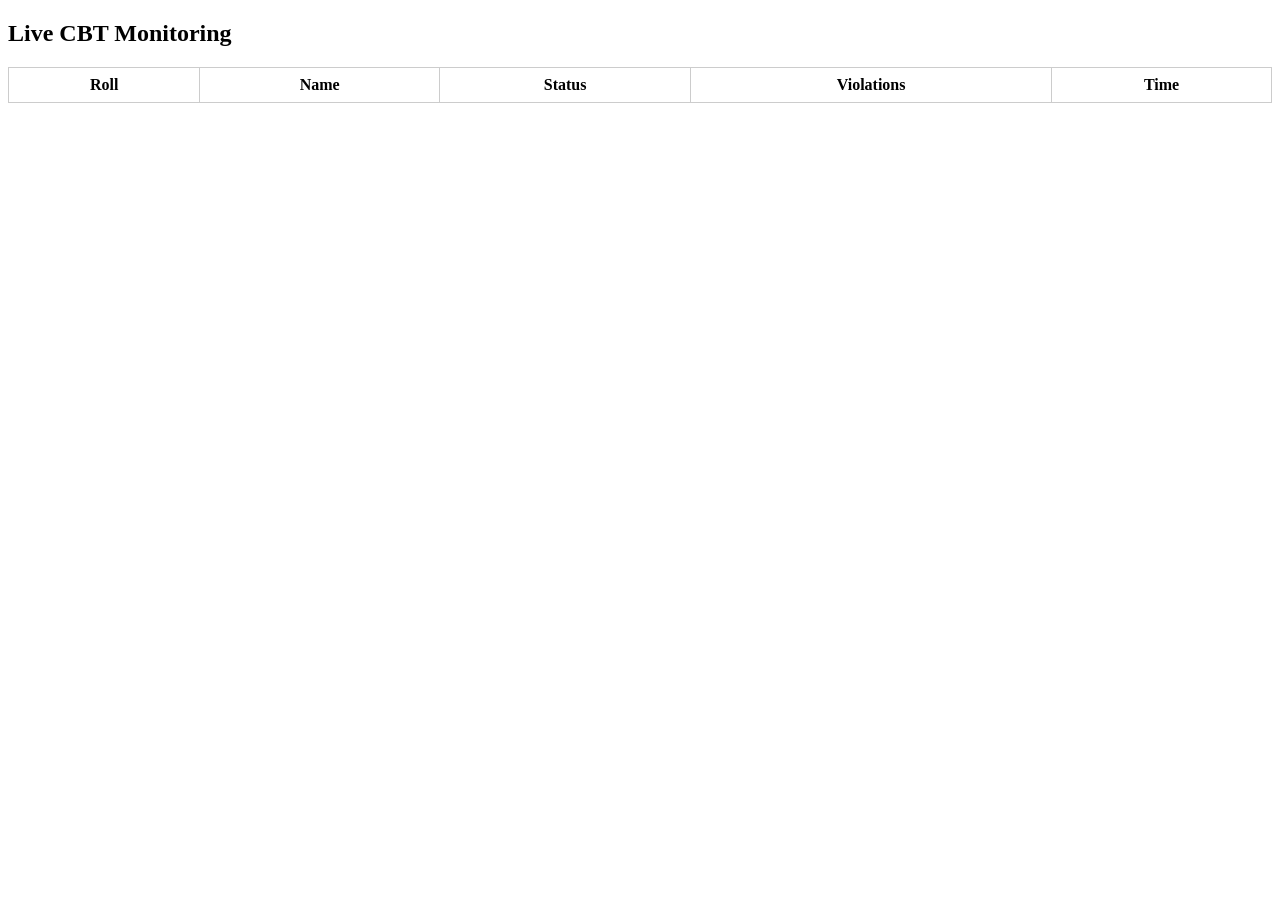
<file: admin.html>
<!DOCTYPE html>
<html>
<head>
<title>Admin Monitor</title>
<style>
table{width:100%;border-collapse:collapse;}
td,th{border:1px solid #ccc;padding:8px;}
</style>
</head>
<body>

<h2>Live CBT Monitoring</h2>
<table>
<thead>
<tr><th>Roll</th><th>Name</th><th>Status</th><th>Violations</th><th>Time</th></tr>
</thead>
<tbody id="data"></tbody>
</table>

<script>
setInterval(()=>{
fetch("https://YOUR_FIREBASE_DB.firebaseio.com/live.json")
.then(r=>r.json())
.then(d=>{
let html="";
for(let k in d){
html+=`<tr>
<td>${k}</td>
<td>${d[k].name}</td>
<td>${d[k].status}</td>
<td>${d[k].violations}</td>
<td>${d[k].time}</td>
</tr>`;
}
document.getElementById("data").innerHTML=html;
});
},2000);
</script>

</body>
</html>
</file>
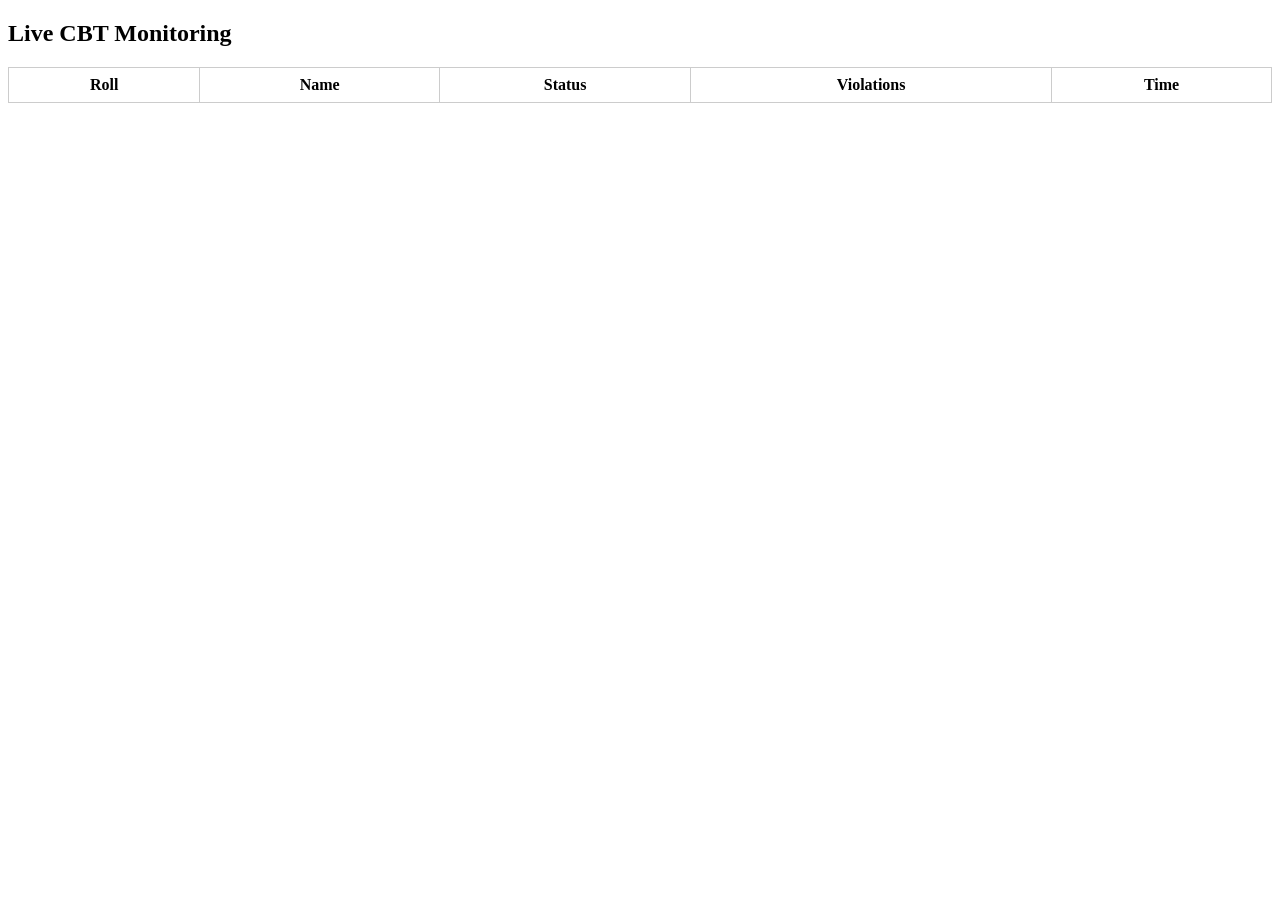
<file: dashboard.html>
<!DOCTYPE html>
<html>
<head>
<title>Admin Dashboard</title>
<style>
table{width:100%;border-collapse:collapse}
td,th{border:1px solid #ccc;padding:6px}
th{background:#003366;color:white}
</style>
</head>
<body>

<h2>All Student Results</h2>

<table>
<tr>
<th>Roll</th><th>Name</th><th>Score</th>
<th>Correct</th><th>Time</th><th>Violations</th>
</tr>
<tbody id="rows"></tbody>
</table>

<script>
if(localStorage.getItem("admin")!=="yes"){
  location.href="admin.html";
}

let results = JSON.parse(localStorage.getItem("results")) || [];
results.forEach(r=>{
  rows.innerHTML += `<tr>
    <td>${r.roll}</td>
    <td>${r.name}</td>
    <td>${r.score}</td>
    <td>${r.correct}</td>
    <td>${r.time}</td>
    <td>${r.violations}</td>
  </tr>`;
});
</script>

</body>
</html>
</file>
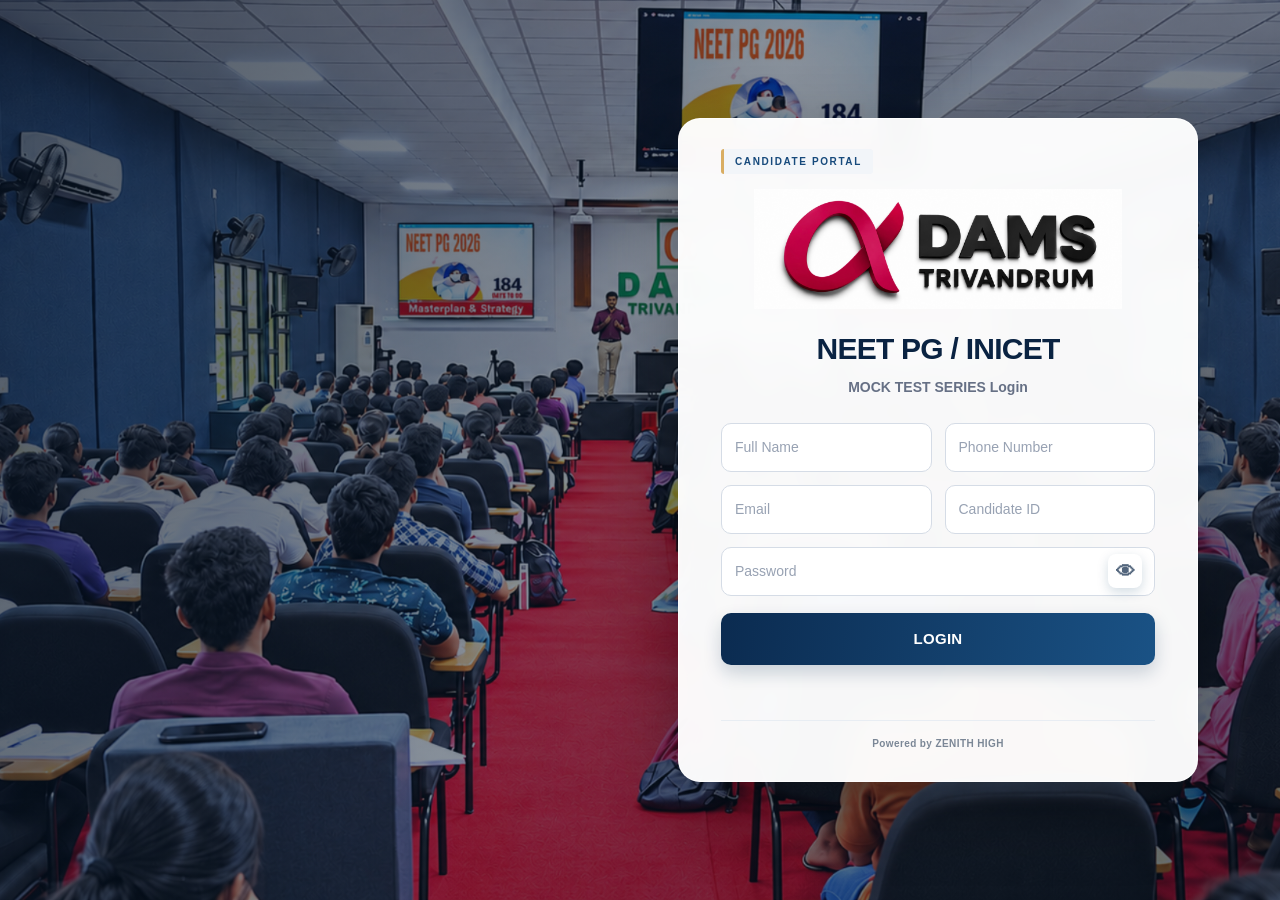
<file: exam.html>
<!DOCTYPE html>
<html lang="en">
<head>
  <meta charset="UTF-8" />
  <meta name="viewport" content="width=device-width, initial-scale=1.0" />
  <title>DAMS TRIVANDRUM - MOCK TEST SERIES - Exam</title>

<style>
    * { box-sizing: border-box; }

    body {
      margin: 0;
      font-family: Arial, sans-serif;
      background: #ffffff;
      color: #111;
    }

    .topbar {
      background: #003b66;
      color: white;
      min-height: 34px;
      padding: 7px 14px;
      display: flex;
      justify-content: space-between;
      align-items: center;
      font-size: 14px;
      font-weight: bold;
      position: sticky;
      top: 0;
      z-index: 999;
    }

    .layout {
      display: grid;
      grid-template-columns: 1fr 310px;
      min-height: calc(100vh - 34px);
    }

    .main {
      padding: 15px 45px;
      background: #ffffff;
    }

    .qbox { max-width: 950px; }

    .student-info {
      font-size: 13px;
      margin-bottom: 10px;
      line-height: 1.5;
      color: #333;
    }

    .qtitle {
      font-weight: bold;
      margin-bottom: 12px;
      font-size: 15px;
    }

    .qtext {
      background: #f7f7f7;
      padding: 12px;
      border-radius: 4px;
      line-height: 1.45;
      font-size: 15px;
      margin-bottom: 14px;
      white-space: pre-wrap;
    }

    .media-status {
      display: none;
      padding: 12px;
      margin: 12px 0;
      background: #eef3f9;
      border: 1px solid #d6dce5;
      border-radius: 6px;
      color: #003b66;
      font-size: 14px;
      font-weight: bold;
      text-align: center;
    }

    .qimg {
      width: 100%;
      max-height: 520px;
      object-fit: contain;
      display: block;
      margin: 12px auto;
      border: 1px solid #ddd;
      border-radius: 4px;
      cursor: zoom-in;
      background: #ffffff;
    }

    .qvideo {
      width: 100%;
      max-height: 520px;
      display: block;
      margin: 12px auto;
      border: 1px solid #ddd;
      border-radius: 4px;
      background: #000000;
    }

    .opts { margin-top: 10px; }

    .opt {
      border: 1px solid #ddd;
      border-radius: 4px;
      padding: 10px 12px;
      margin-bottom: 8px;
      font-size: 14px;
      background: white;
      cursor: pointer;
      display: flex;
      align-items: center;
      gap: 8px;
    }

    .opt:hover { background: #f6f8fb; }

    .opt.selected {
      background: #dbeafe;
      border-color: #003b66;
      font-weight: bold;
    }

    .radio-circle {
      width: 13px;
      height: 13px;
      min-width: 13px;
      border-radius: 50%;
      border: 2px solid #8a8a8a;
      display: inline-block;
      position: relative;
    }

    .opt.selected .radio-circle { border-color: #0057d9; }

    .opt.selected .radio-circle::after {
      content: "";
      width: 7px;
      height: 7px;
      background: #0057d9;
      border-radius: 50%;
      position: absolute;
      left: 1px;
      top: 1px;
    }

    .actions {
      display: flex;
      gap: 8px;
      margin-top: 12px;
      flex-wrap: wrap;
    }

    button {
      background: #003b66;
      color: white;
      border: none;
      border-radius: 5px;
      padding: 9px 14px;
      font-weight: bold;
      cursor: pointer;
      font-size: 13px;
    }

    button:hover { opacity: 0.9; }

    button:disabled {
      opacity: 0.45;
      cursor: not-allowed;
    }

    button.danger { background: #c40035; }

    .palette {
      background: #f3f5fa;
      border-left: 1px solid #d6dce5;
      padding: 25px 18px;
      min-height: calc(100vh - 34px);
      position: sticky;
      top: 34px;
      max-height: calc(100vh - 34px);
      overflow-y: auto;
      scroll-behavior: smooth;
    }

    .palette h3 {
      margin: 0 0 16px 0;
      font-size: 20px;
    }

    #pal {
      display: grid;
      grid-template-columns: repeat(6, 38px);
      gap: 10px;
      align-items: center;
    }

    #pal button {
      width: 38px;
      height: 38px;
      padding: 0;
      border-radius: 6px;
      border: none;
      font-size: 13px;
      font-weight: bold;
      color: #111;
      background: #dbe3e7;
    }

    #pal button.current {
      outline: 3px solid #000;
      outline-offset: 2px;
    }

    #pal button.unanswered {
      background: #dbe3e7;
      color: #111;
    }

    #pal button.answered {
      background: #2e7d32;
      color: white;
    }

    #pal button.review {
      background: #7b1fa2;
      color: white;
    }

    #pal button.ansreview {
      background: #0d70b7;
      color: white;
    }

    .legend {
      margin-top: 16px;
      font-size: 13px;
    }

    .legend div {
      margin-bottom: 8px;
      display: flex;
      align-items: center;
      gap: 8px;
    }

    .dot {
      width: 13px;
      height: 13px;
      display: inline-block;
      border-radius: 3px;
    }

    .dot.unanswered { background: #dbe3e7; }
    .dot.answered { background: #2e7d32; }
    .dot.review { background: #7b1fa2; }
    .dot.ansreview { background: #0d70b7; }

    .warning {
      color: #c62828;
      font-weight: bold;
      margin-top: 14px;
      font-size: 14px;
    }

    .img-modal {
      display: none;
      position: fixed;
      inset: 0;
      background: rgba(0, 0, 0, 0.92);
      z-index: 9999;
    }

    .img-modal.show { display: block; }

    .img-modal-top {
      height: 55px;
      display: flex;
      justify-content: flex-end;
      align-items: center;
      gap: 10px;
      padding: 10px;
    }

    .img-modal-body {
      height: calc(100vh - 55px);
      display: flex;
      justify-content: center;
      align-items: center;
      overflow: auto;
    }

    .img-modal-body img {
      max-width: 95%;
      max-height: 95%;
      object-fit: contain;
    }

    @media (max-width: 768px) {
      .topbar {
        height: auto;
        min-height: 36px;
        font-size: 13px;
        padding: 8px 10px;
      }

      .layout { display: block; }

      .main { padding: 12px; }

      .qtext { font-size: 14px; }

      .qimg,
      .qvideo {
        max-height: 360px;
      }

      .opt {
        font-size: 14px;
        padding: 10px;
      }

      .actions { gap: 6px; }

      .actions button {
        padding: 8px 10px;
        font-size: 12px;
      }

      .palette {
        border-left: none;
        border-top: 1px solid #d6dce5;
        min-height: auto;
        padding: 18px 12px;
        position: static;
        max-height: 55vh;
        overflow-y: auto;
        scroll-behavior: smooth;
      }

      #pal {
        grid-template-columns: repeat(6, 42px);
        gap: 9px;
      }

      #pal button {
        width: 42px;
        height: 42px;
        font-size: 13px;
      }
    }

    @media (max-width: 380px) {
      #pal { grid-template-columns: repeat(5, 42px); }
    }

    #qImgWrap img {
      width: 100%;
      max-height: 520px;
      object-fit: contain;
      display: block;
      margin: 12px auto;
      border: 1px solid #ddd;
      border-radius: 4px;
      cursor: zoom-in;
      background: #fff;
    }

    #imgModalPic {
      max-width: 95%;
      max-height: 95%;
      object-fit: contain;
    }

    .student-info { margin-bottom: 10px; }
    .schedule-info { font-size: 12px; font-weight: normal; }

    /* Candidate ID in exam header */
    .candidate-id-display {
      font-size: 12px;
      font-weight: bold;
      white-space: nowrap;
    }

    @media (max-width: 768px) {
      .candidate-id-display {
        display: block;
        margin-top: 3px;
        font-size: 12px;
      }
    }
</style>
</head>

<body>

  <header class="topbar">
    <div>
      DAMS TRIVANDRUM - MOCK TEST SERIES

      <span class="candidate-id-display">
        | Candidate ID: <b id="candidateIdDisplay">--</b>
      </span>

      <span class="schedule-info">
        | IST: <span id="istClock">--</span>
      </span>
    </div>

    <div>
      Time Left: <b id="timeLeft">60:00</b>
      &nbsp; | &nbsp;
      Violations: <b id="vio">0</b>
    </div>
  </header>

  <div class="layout">

    <main class="main">
      <div class="qbox">

        <div class="student-info" id="studentInfo"></div>

        <div class="student-info schedule-info">
          Exam window:
          <span id="examStartIST">--</span>
          to
          <span id="examEndIST">--</span>
        </div>

        <div id="qTitle" class="qtitle">Loading examination...</div>
        <div id="qText" class="qtext"></div>
        <div id="qImgWrap"></div>
        <div id="opts" class="opts"></div>

        <div class="actions">
          <button id="prevBtn" type="button">Previous</button>
          <button id="clearBtn" type="button">Clear Response</button>
          <button id="markBtn" type="button">Mark for Review</button>
          <button id="nextBtn" type="button">Next</button>
        </div>

        <div class="actions">
          <button id="submitBtn" class="danger" type="button">Submit</button>
        </div>

        <div class="warning" id="warning"></div>

      </div>
    </main>

    <aside class="palette" id="paletteBox">
      <h3>Questions</h3>
      <div id="pal"></div>

      <div class="legend">
        <div><span class="dot unanswered"></span> Unanswered</div>
        <div><span class="dot answered"></span> Answered</div>
        <div><span class="dot review"></span> Marked</div>
        <div><span class="dot ansreview"></span> Answered + Marked</div>
      </div>
    </aside>

  </div>

  <div id="imgModal" class="img-modal" aria-hidden="true">
    <div class="img-modal-top">
      <button id="imgFullBtn" type="button">Fullscreen</button>
      <button id="imgCloseBtn" class="danger" type="button">Close</button>
    </div>

    <div class="img-modal-body">
      <img id="imgModalPic" alt="Question image enlarged" />
    </div>
  </div>

  <!-- Load configuration first, then the single exam controller. -->
  <script src="config.js?v=20261110a"></script>
  <script src="exam.js?v=20261110a"></script>

  <!-- Display logged-in Candidate ID -->
  <script>
    (function () {
      try {
        const candidate = JSON.parse(
          sessionStorage.getItem("neet_candidate") || "{}"
        );

        const candidateId =
          candidate.candidateId || candidate.id || "";

        const display = document.getElementById("candidateIdDisplay");

        if (display) {
          display.textContent = candidateId || "Not available";
        }
      } catch (error) {
        const display = document.getElementById("candidateIdDisplay");
        if (display) {
          display.textContent = "Not available";
        }
      }
    })();
  </script>

</body>
</html>
</file>
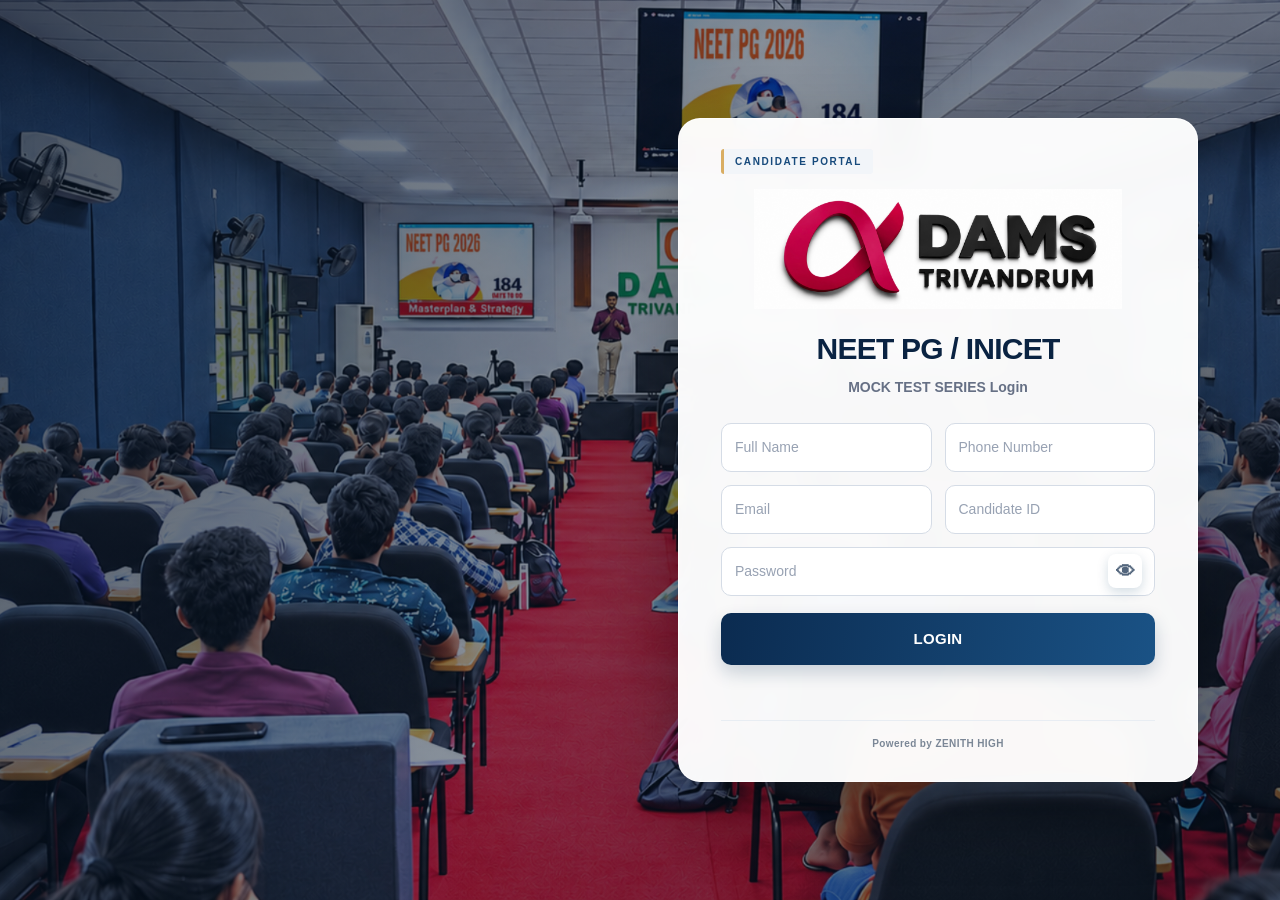
<file: instructions.html>
<!DOCTYPE html>
<html lang="en">
<head>
  <meta charset="UTF-8" />
  <meta name="viewport" content="width=device-width, initial-scale=1.0" />

  <title>DAMS TRIVANDRUM NEET PG / INICET MOCK TEST SERIES - Instructions</title>

  <style>
    * {
      box-sizing: border-box;
    }

    body {
      margin: 0;
      font-family: Arial, sans-serif;
      background: #eef3f9;
      color: #111827;
    }

    .topbar {
      background: #003b66;
      color: white;
      padding: 18px 22px;
      display: flex;
      justify-content: space-between;
      align-items: center;
      gap: 12px;
      flex-wrap: wrap;
    }

    .brand {
      font-size: 22px;
      font-weight: 800;
      letter-spacing: 0.5px;
      line-height: 1.25;
      max-width: 520px;
    }

    .meta {
      background: rgba(255, 255, 255, 0.15);
      padding: 12px 18px;
      border-radius: 999px;
      font-size: 16px;
      font-weight: 700;
      line-height: 1.4;
    }

    .ibox {
      max-width: 900px;
      margin: 28px auto;
      background: #ffffff;
      border-radius: 14px;
      padding: 32px;
      box-shadow: 0 4px 18px rgba(0, 0, 0, 0.08);
    }

    h2 {
      margin-top: 0;
      font-size: 34px;
      color: #111827;
    }

    .candidateBox {
      background: #f4f7fb;
      padding: 14px 16px;
      border-radius: 10px;
      margin-bottom: 18px;
      font-size: 15px;
      line-height: 1.6;
    }

    .metaRow {
      display: flex;
      gap: 12px;
      flex-wrap: wrap;
      margin: 10px 0 22px;
    }

    .pill {
      background: #eef2f7;
      padding: 12px 14px;
      border-radius: 10px;
      font-size: 16px;
      line-height: 1.4;
    }

    .status-live {
      color: #0b7a32;
    }

    .status-closed {
      color: #b00020;
    }

    .status-wait {
      color: #a86400;
    }

    ul {
      line-height: 1.8;
      font-size: 18px;
      margin-top: 18px;
    }

    .btn {
      background: #003b66;
      color: #ffffff;
      border: none;
      padding: 13px 22px;
      border-radius: 9px;
      cursor: pointer;
      font-weight: 800;
      font-size: 16px;
      margin-top: 10px;
    }

    .btn:disabled {
      opacity: 0.45;
      cursor: not-allowed;
    }

    #msg {
      color: #b00020;
      font-weight: 700;
      margin-top: 12px;
      font-size: 15px;
    }

    @media (max-width: 768px) {
      .topbar {
        padding: 16px;
      }

      .brand {
        font-size: 20px;
      }

      .meta {
        font-size: 15px;
        border-radius: 24px;
      }

      .ibox {
        margin: 22px 12px;
        padding: 24px 20px;
      }

      h2 {
        font-size: 30px;
      }

      ul {
        font-size: 17px;
        padding-left: 24px;
      }

      .pill {
        font-size: 15px;
      }
    }
  </style>
</head>

<body>

  <header class="topbar">
    <div class="brand">DAMS TRIVANDRUM NEET PG / INICET MOCK TEST SERIES</div>
    <div class="meta">IST Time: <b id="istNow">--</b></div>
  </header>

  <div class="ibox">
    <h2>Instructions</h2>

    <div class="candidateBox" id="candidateInfo"></div>

    <div class="metaRow">
      <div class="pill">Start (IST): <b id="startIST">--</b></div>
      <div class="pill">End (IST): <b id="endIST">--</b></div>
      <div class="pill">Status: <b id="statusTxt">--</b></div>
    </div>

    <ul>
      <li>Read each question carefully before answering.</li>
      <li>Do not refresh or close the tab during the exam.</li>
      <li>Tab switching or minimizing the browser may be counted as violations.</li>
      <li>Use of multiple devices during the examination is strictly prohibited.</li>
      <li>Click <b>Submit</b> only when you are finished.</li>
      <li><b>Logout</b> and <b>Close</b> the Exam page once finished.</li>
      <li>Remember Candidate ID to check the result.</li>
    </ul>

    <button class="btn" id="startBtn" disabled>Start Exam</button>

    <p id="msg"></p>
  </div>

  <!-- Load config before the inline script -->
  <script src="config.js?v=20261110a"></script>

  <script>
    // ============================================
    // SAFE JSON PARSING
    // ============================================

    function safeParse(value) {
      try {
        return JSON.parse(value);
      } catch (e) {
        return null;
      }
    }

    function escapeHtml(text) {
      return String(text || "")
        .replaceAll("&", "&amp;")
        .replaceAll("<", "&lt;")
        .replaceAll(">", "&gt;")
        .replaceAll('"', "&quot;")
        .replaceAll("'", "&#039;");
    }

    // ============================================
    // CANDIDATE SESSION ISOLATION
    // ============================================

    // Active candidate is stored separately for each browser tab.
    const cand = safeParse(
      sessionStorage.getItem("neet_candidate") || ""
    ) || {};

    const candidateId = String(
      cand.candidateId || cand.id || ""
    ).trim();

    if (!cand.token || !candidateId) {
      window.location.replace("login.html?v=20261110a");
      throw new Error("Login required");
    }

    // Candidate + exam-window-specific storage key.
    function candidateWindowStorageKey(prefix, id) {
      const cid = encodeURIComponent(String(id || "").trim());

      const startMs = Number.isFinite(window.EXAM_START_MS)
        ? window.EXAM_START_MS
        : 0;

      const endMs = Number.isFinite(window.EXAM_END_MS)
        ? window.EXAM_END_MS
        : 0;

      return prefix + "_" + cid + "_" + startMs + "_" + endMs;
    }

    // Check submission status only for this candidate and exam window.
    const submittedKey = candidateWindowStorageKey(
      "neet_submitted",
      candidateId
    );

    if (localStorage.getItem(submittedKey) === "yes") {
      window.location.replace("result.html?v=20261110a");
      throw new Error("This candidate has already submitted");
    }

    // ============================================
    // PAGE ELEMENTS
    // ============================================

    const istNow = document.getElementById("istNow");
    const startIST = document.getElementById("startIST");
    const endIST = document.getElementById("endIST");
    const statusTxt = document.getElementById("statusTxt");
    const startBtn = document.getElementById("startBtn");
    const msg = document.getElementById("msg");
    const candidateInfo = document.getElementById("candidateInfo");

    candidateInfo.innerHTML =
      "<b>Name:</b> " + escapeHtml(cand.name || "") +
      " | <b>ID:</b> " + escapeHtml(candidateId) +
      " | <b>Email:</b> " + escapeHtml(cand.email || "");

    // ============================================
    // IST TIME FORMATTING
    // ============================================

    if (typeof window.formatIST !== "function") {
      window.formatIST = function(dateOrMs = Date.now()) {
        const d = typeof dateOrMs === "number"
          ? new Date(dateOrMs)
          : dateOrMs;

        return d.toLocaleString("en-IN", {
          timeZone: "Asia/Kolkata",
          hour12: true
        });
      };
    }

    // ============================================
    // EXAM WINDOW CHECK
    // ============================================

    if (typeof window.isWithinExamWindow !== "function") {
      window.isWithinExamWindow = function(nowMs = Date.now()) {
        if (
          !Number.isFinite(window.EXAM_START_MS) ||
          !Number.isFinite(window.EXAM_END_MS)
        ) {
          return true;
        }

        return (
          nowMs >= window.EXAM_START_MS &&
          nowMs <= window.EXAM_END_MS
        );
      };
    }

    function hasValidSchedule() {
      return (
        Number.isFinite(window.EXAM_START_MS) &&
        Number.isFinite(window.EXAM_END_MS)
      );
    }

    function showSchedule() {
      if (hasValidSchedule()) {
        startIST.textContent = window.formatIST(
          window.EXAM_START_MS
        );

        endIST.textContent = window.formatIST(
          window.EXAM_END_MS
        );
      } else {
        startIST.textContent = "Not Set";
        endIST.textContent = "Not Set";
      }
    }

    function setStatus(text, className) {
      statusTxt.textContent = text;
      statusTxt.className = className || "";
    }

    // ============================================
    // LIVE EXAM STATUS
    // ============================================

    function tick() {
      istNow.textContent = window.formatIST(Date.now());

      if (!hasValidSchedule()) {
        setStatus("Live", "status-live");
        startBtn.disabled = false;
        msg.textContent = "";
        return;
      }

      const now = Date.now();

      if (now < window.EXAM_START_MS) {
        setStatus("Not Started", "status-wait");
        startBtn.disabled = true;
        msg.textContent = "Exam has not started yet.";
        return;
      }

      if (now > window.EXAM_END_MS) {
        setStatus("Closed", "status-closed");
        startBtn.disabled = true;
        msg.textContent = "Exam time is over.";
        return;
      }

      setStatus("Live", "status-live");
      startBtn.disabled = false;
      msg.textContent = "";
    }

    // ============================================
    // START EXAM
    // ============================================

    startBtn.addEventListener("click", function() {
      if (!window.isWithinExamWindow()) {
        tick();
        return;
      }

      window.location.replace("exam.html?v=20261110a");
    });

    // ============================================
    // INITIALIZATION
    // ============================================

    showSchedule();
    tick();

    setInterval(tick, 1000);

    // Preserve existing browser back-button behaviour.
    history.replaceState(null, "", location.href);

    window.addEventListener("popstate", function() {
      history.pushState(null, "", location.href);
    });
  </script>

</body>
</html>
</file>
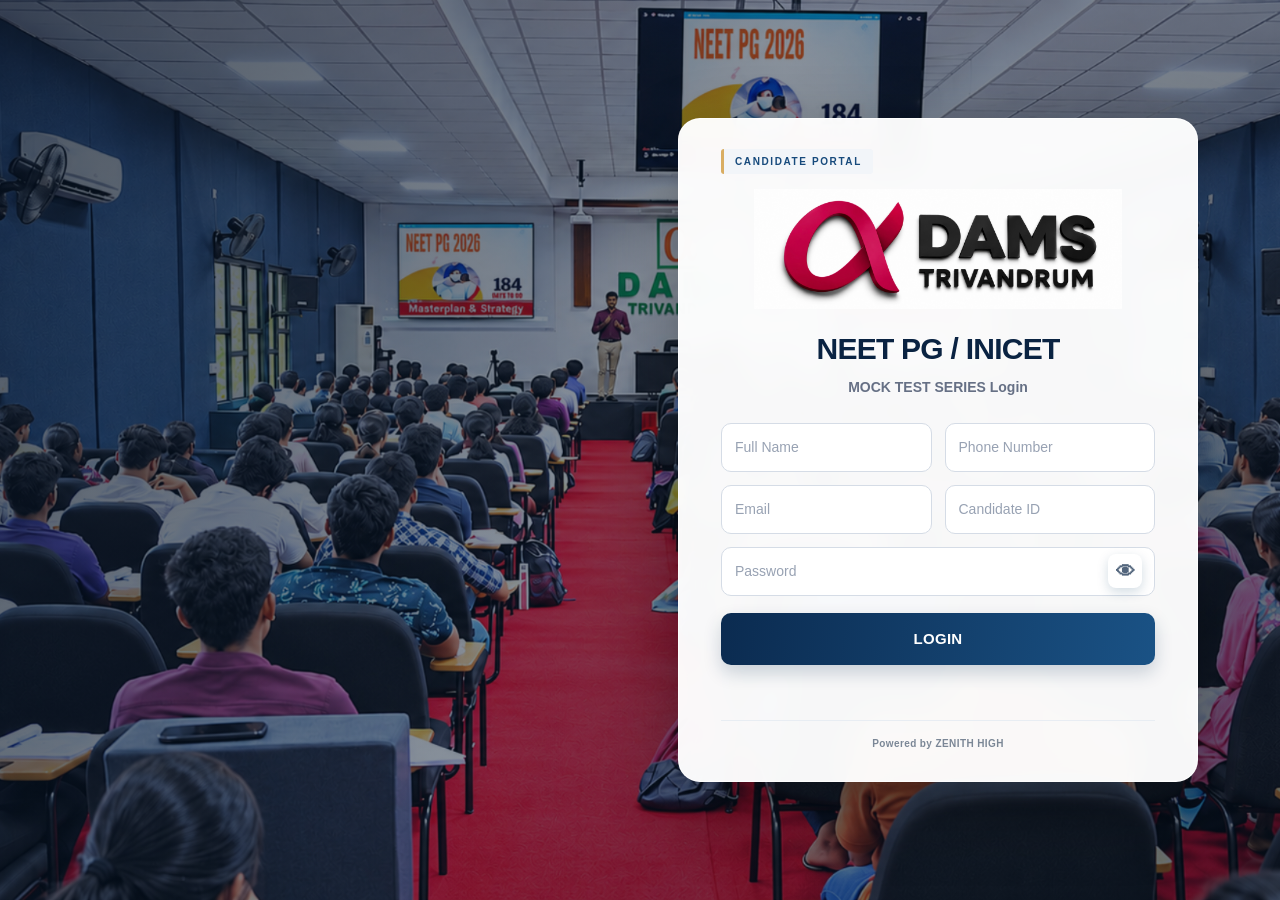
<file: login.html>
<!DOCTYPE html>
<html lang="en">
<head>
  <meta charset="UTF-8">
  <meta name="viewport" content="width=device-width, initial-scale=1.0">
  <meta name="theme-color" content="#071a32">

  <title>NEET PG MOCK TEST SERIES - Login</title>

  <link rel="stylesheet" href="style.css">

  <style>
    :root {
      --login-navy: #0a2342;
      --login-blue: #174a7c;
      --login-gold: #d9ad62;
    }

    * {
      box-sizing: border-box;
    }

    html,
    body {
      width: 100%;
      min-height: 100%;
      margin: 0;
    }

    body {
      min-height: 100vh;
      min-height: 100svh;

      display: flex !important;
      align-items: center !important;
      justify-content: flex-end !important;

      padding: 30px 18px;

      background-color: #10243d;

      background-image:
        linear-gradient(
          115deg,
          rgba(5, 18, 35, .72) 0%,
          rgba(7, 25, 47, .48) 48%,
          rgba(6, 18, 34, .62) 100%
        ),
        url("IMG_4116.jpeg");

      background-size: cover;
      background-position: center center;
      background-attachment: fixed;
    }

    .login-container {
      width: min(520px, 100%) !important;
      max-width: 520px !important;

      margin: 0 5vw 0 auto !important;

      float: none !important;
      position: relative !important;
      left: auto !important;
      right: auto !important;
      transform: none !important;

      flex: 0 1 520px;

      padding: 30px clamp(22px, 4vw, 42px);

      border: 1px solid rgba(255,255,255,.78);
      border-radius: 22px;

      background: rgba(255,255,255,.97);

      box-shadow: 0 26px 75px rgba(0,0,0,.32);

      backdrop-filter: blur(12px);
      -webkit-backdrop-filter: blur(12px);

      text-align: left;
    }

    /* DAMS Trivandrum Logo — larger and centred */

    .logo {
      display: block !important;

      width: min(100%, 390px);
      height: auto;
      max-height: 120px;

      object-fit: contain;
      object-position: center center;

      margin: 0 auto 22px;

      border: 0;
      border-radius: 0;
      box-shadow: none;

      background: transparent;
    }

    /* Candidate portal label */

    .login-container::before {
      content: "CANDIDATE PORTAL";

      display: block;
      width: max-content;

      margin: 0 0 15px;
      padding: 7px 11px;

      border-left: 3px solid var(--login-gold);
      border-radius: 3px;

      background: #f2f5f9;
      color: var(--login-blue);

      font-size: 10px;
      font-weight: 900;
      letter-spacing: .16em;
    }

    /* Institution name */

    .inst-name {
      margin: 0;

      color: var(--login-navy);

      font-size: clamp(23px, 3vw, 30px);
      line-height: 1.18;

      letter-spacing: -.025em;
      font-weight: 900;

      text-align: center;
    }

    .title {
      margin: 10px 0 25px;

      color: #667085;

      font-size: 14px;
      line-height: 1.5;
      font-weight: 600;

      text-align: center;
    }

    /* Login form */

    .form {
      display: grid;
      grid-template-columns: 1fr 1fr;

      gap: 13px;

      text-align: left;
    }

    .form > input,
    .password-box input {
      width: 100%;
      min-width: 0;
      height: 49px;

      border: 1px solid #d5dce6;
      border-radius: 10px;

      padding: 0 13px;

      background: #fff;
      color: #172235;

      font: inherit;
      font-size: 14px;

      outline: none;

      transition:
        border-color .18s ease,
        box-shadow .18s ease;
    }

    .form > input:focus,
    .password-box input:focus {
      border-color: var(--login-blue);

      box-shadow:
        0 0 0 3px rgba(23,74,124,.12);
    }

    .form > input::placeholder,
    .password-box input::placeholder {
      color: #98a2b3;
    }

    /* Password field */

    .password-box {
      position: relative;

      grid-column: 1 / -1;

      width: 100%;
    }

    .password-box input {
      padding-right: 50px;
    }

    .toggle {
      position: absolute;

      top: 50%;
      right: 13px;

      transform: translateY(-50%);

      display: inline-flex;
      align-items: center;
      justify-content: center;

      width: 34px;
      height: 34px;

      border: 0;
      border-radius: 8px;

      background: transparent;
      color: #52657c;

      cursor: pointer;
      font-size: 19px;
    }

    /* Login button */

    .form > button {
      grid-column: 1 / -1;

      width: 100%;
      min-height: 51px;

      margin-top: 4px;

      border: 0;
      border-radius: 10px;

      background:
        linear-gradient(100deg, #0b2b50, #1a5285);

      color: #fff;

      font-size: 15px;
      font-weight: 850;
      letter-spacing: .02em;

      cursor: pointer;

      box-shadow:
        0 8px 18px rgba(13,49,85,.20);

      transition:
        transform .18s ease,
        box-shadow .18s ease;
    }

    .form > button:hover {
      transform: translateY(-1px);

      box-shadow:
        0 11px 22px rgba(13,49,85,.25);
    }

    #msg {
      grid-column: 1 / -1;

      min-height: 20px;
      margin: 0;

      text-align: center;
      font-size: 13px;

      overflow-wrap: anywhere;
    }

    /* Footer */

    .login-container::after {
      content:
        "Powered by ZENITH HIGH";

      display: block;

      margin-top: 22px;
      padding-top: 15px;

      border-top: 1px solid #e8edf3;

      color: #7b8796;

      text-align: center;

      font-size: 10px;
      font-weight: 700;
      letter-spacing: .04em;

      line-height: 1.5;
    }

    /* Mobile responsive design */

    @media (max-width: 760px) {

      body {
        padding: 18px 13px;

        justify-content: center !important;

        background-attachment: scroll;
        background-position: center center;
      }

      .login-container {
        width: min(470px, 100%) !important;
        max-width: 470px !important;

        margin: 0 auto !important;

        padding: 25px 19px 21px;

        border-radius: 18px;
      }

      .logo {
        width: min(100%, 340px);
        max-height: 105px;

        margin: 0 auto 18px;
      }

      .inst-name {
        font-size: 23px;
      }

      .title {
        margin: 9px 0 20px;
        font-size: 13px;
      }

      .form {
        grid-template-columns: 1fr;
        gap: 11px;
      }

      .password-box,
      .form > button,
      #msg {
        grid-column: 1;
      }

      .form > input,
      .password-box input {
        height: 48px;
        font-size: 16px;
      }
    }

    @media (max-width: 360px) {

      .login-container {
        padding: 23px 15px 18px;
      }

      .inst-name {
        font-size: 21px;
      }

      .logo {
        width: min(100%, 300px);
        max-height: 92px;
      }
    }

    @media (prefers-reduced-motion: reduce) {

      *,
      *::before,
      *::after {
        transition: none !important;
      }
    }

  </style>
</head>

<body>

  <main class="login-container">

    <!-- DAMS Logo -->

    <img
      src="IMG_4060.jpeg"
      class="logo"
      alt="DAMS Trivandrum Logo"
    >

    <!-- Institution Name -->

    <h2 class="inst-name">
      NEET PG / INICET
    </h2>

    <!-- Exam Title -->

    <h3 class="title">
      MOCK TEST SERIES Login
    </h3>

    <!-- Login Form -->

    <div class="form">

      <input
        type="text"
        id="fullName"
        placeholder="Full Name"
        autocomplete="name"
        aria-label="Full Name"
      >

      <input
        type="tel"
        id="phone"
        placeholder="Phone Number"
        autocomplete="tel"
        aria-label="Phone Number"
      >

      <input
        type="email"
        id="email"
        placeholder="Email"
        autocomplete="email"
        aria-label="Email"
      >

      <input
        type="text"
        id="cid"
        placeholder="Candidate ID"
        autocomplete="username"
        aria-label="Candidate ID"
      >

      <div class="password-box">

        <input
          type="password"
          id="pwd"
          placeholder="Password"
          autocomplete="current-password"
          aria-label="Password"
        >

        <button
          class="toggle"
          type="button"
          onclick="togglePassword()"
          aria-label="Show or hide password"
        >👁</button>

      </div>

      <button
        type="button"
        onclick="login()"
      >
        LOGIN
      </button>

      <p
        id="msg"
        role="status"
        aria-live="polite"
      ></p>

    </div>

  </main>

  <!-- Load config first, then login logic -->

  <script src="config.js?v=20261108h"></script>
  <script src="login.js?v=20261108h"></script>

</body>
</html>
</file>
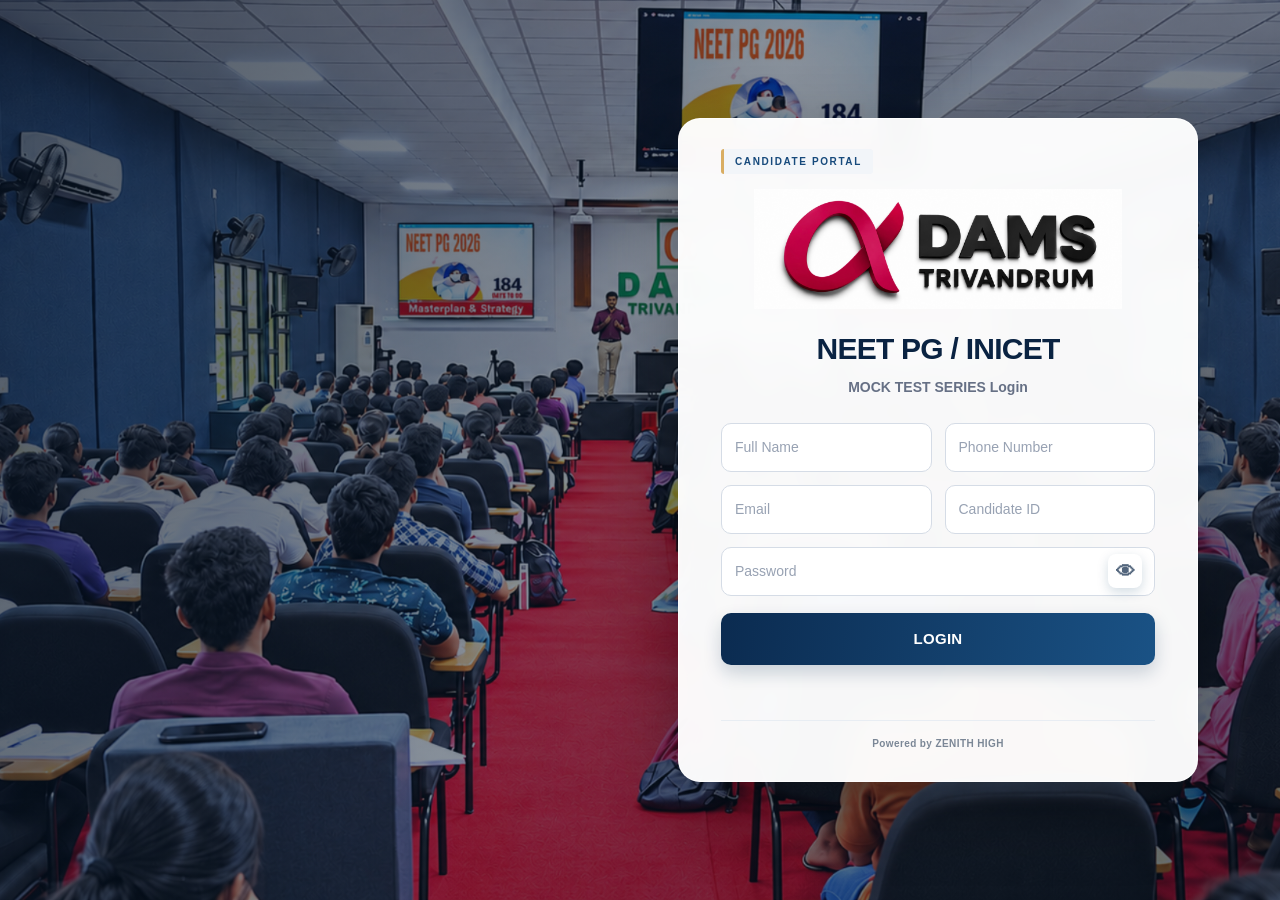
<file: result.html>
<!DOCTYPE html>
<html lang="en">
<head>
  <meta charset="UTF-8" />
  <meta name="viewport" content="width=device-width, initial-scale=1.0" />
  <meta name="theme-color" content="#071a32" />
  <title>Result - DAMS Trivandrum Mock Test Series</title>
  <link rel="stylesheet" href="style.css" />

  <style>
    * {
      box-sizing: border-box;
    }

    html, body {
      width: 100%;
      min-height: 100%;
      margin: 0;
    }

    body.result-page {
      min-height: 100vh;
      min-height: 100svh;
      padding: 12px;
      display: flex;
      align-items: center;
      justify-content: center;
      overflow-x: hidden;
      overflow-y: auto;
      background: #f3f5f9;
      color: #26364f;
      font-family: Arial, Helvetica, sans-serif;
    }

    .result-container {
      width: min(100%, 1050px);
      margin: 0 auto;
      padding: 18px 22px 14px;
      border: 1px solid #e1e6ee;
      border-radius: 18px;
      background: rgba(255,255,255,.98);
      box-shadow: 0 12px 36px rgba(20,39,66,.10);
    }

    .institution-heading {
      margin: 0 0 5px;
      color: #174a7c;
      text-align: center;
      text-transform: uppercase;
      font-size: clamp(17px, 2.4vw, 24px);
      line-height: 1.15;
      letter-spacing: .055em;
      font-weight: 900;
    }

    .result-heading {
      margin: 0 0 13px;
      color: #0a2342;
      text-align: center;
      font-size: clamp(25px, 3.4vw, 34px);
      line-height: 1.1;
      font-weight: 900;
    }

    .candidate-card {
      display: grid;
      grid-template-columns: repeat(4, minmax(0, 1fr));
      gap: 8px 16px;
      margin: 0 0 12px;
      padding: 12px 15px;
      border: 1px solid #e1e6ee;
      border-radius: 13px;
      background: #fff;
    }

    .candidate-line {
      min-width: 0;
      font-size: 14px;
      line-height: 1.35;
      overflow-wrap: anywhere;
    }

    .candidate-line strong {
      color: #34445e;
    }

    .stats-grid {
      display: grid;
      grid-template-columns: repeat(3, minmax(0, 1fr));
      gap: 9px;
      margin: 0 0 12px;
    }

    .stat-card {
      min-width: 0;
      min-height: 78px;
      padding: 10px 14px;
      border: 1px solid #e1e6ee;
      border-radius: 13px;
      background: #fff;
    }

    .stat-label {
      margin-bottom: 3px;
      color: #58677d;
      font-size: 13px;
      font-weight: 800;
    }

    .stat-value {
      color: #26364f;
      font-size: clamp(23px, 3vw, 30px);
      line-height: 1.05;
      font-weight: 900;
      overflow-wrap: anywhere;
    }

    .result-actions {
      display: flex;
      justify-content: center;
      gap: 10px;
      margin-top: 2px;
    }

    .result-btn {
      min-width: 145px;
      min-height: 42px;
      padding: 9px 18px;
      border: 0;
      border-radius: 9px;
      font-size: 14px;
      font-weight: 800;
      cursor: pointer;
    }

    .result-btn.primary {
      background: #174a7c;
      color: #fff;
    }

    /* Laptop screens */

    @media (min-width: 761px) and (max-height: 850px) {
      body.result-page {
        padding: 8px;
      }

      .result-container {
        padding: 13px 18px 9px;
      }

      .result-heading {
        margin-bottom: 9px;
      }

      .candidate-card {
        padding: 9px 13px;
        margin-bottom: 9px;
      }

      .stats-grid {
        gap: 7px;
        margin-bottom: 9px;
      }

      .stat-card {
        min-height: 68px;
        padding: 8px 12px;
      }

      .result-btn {
        min-height: 38px;
      }
    }

    /* Mobile responsive layout */

    @media (max-width: 760px) {
      body.result-page {
        padding: 8px;
        align-items: center;
      }

      .result-container {
        padding: 13px 12px 9px;
        border-radius: 14px;
      }

      .institution-heading {
        font-size: clamp(15px, 4.2vw, 20px);
        letter-spacing: .035em;
      }

      .result-heading {
        margin-bottom: 9px;
        font-size: 27px;
      }

      .candidate-card {
        grid-template-columns: repeat(2, minmax(0, 1fr));
        gap: 7px 10px;
        padding: 9px 10px;
        margin-bottom: 9px;
      }

      .candidate-line {
        font-size: 12px;
      }

      .stats-grid {
        grid-template-columns: repeat(2, minmax(0, 1fr));
        gap: 7px;
        margin-bottom: 9px;
      }

      .stat-card {
        min-height: 62px;
        padding: 7px 10px;
        border-radius: 10px;
      }

      .stat-label {
        font-size: 11px;
      }

      .stat-value {
        font-size: 23px;
      }

      .result-actions {
        gap: 8px;
      }

      .result-btn {
        min-width: 0;
        min-height: 38px;
        padding: 8px 10px;
        font-size: 13px;
      }
    }

    @media (max-width: 360px) {
      .candidate-line {
        font-size: 11px;
      }

      .stat-card {
        min-height: 58px;
      }

      .stat-value {
        font-size: 21px;
      }
    }
  </style>
</head>

<body class="result-page">

  <main class="result-container">

    <h2 class="institution-heading">
      DAMS TRIVANDRUM MOCK TEST SERIES
    </h2>

    <h1 class="result-heading">
      Result
    </h1>

    <!-- Candidate Details -->

    <section class="candidate-card" aria-label="Candidate details">

      <div class="candidate-line">
        <strong>Name:</strong>
        <span id="candName">-</span>
      </div>

      <div class="candidate-line">
        <strong>Candidate ID:</strong>
        <span id="candId">-</span>
      </div>

      <div class="candidate-line">
        <strong>Email:</strong>
        <span id="candEmail">-</span>
      </div>

      <div class="candidate-line">
        <strong>Phone:</strong>
        <span id="candPhone">-</span>
      </div>

    </section>

    <!-- Examination Results -->

    <section class="stats-grid" aria-label="Examination result">

      <div class="stat-card">
        <div class="stat-label">Score</div>
        <div class="stat-value" id="score">-</div>
      </div>

      <div class="stat-card">
        <div class="stat-label">Correct</div>
        <div class="stat-value" id="correct">-</div>
      </div>

      <div class="stat-card">
        <div class="stat-label">Wrong</div>
        <div class="stat-value" id="wrong">-</div>
      </div>

      <div class="stat-card">
        <div class="stat-label">Unattempted</div>
        <div class="stat-value" id="unattempted">-</div>
      </div>

      <div class="stat-card">
        <div class="stat-label">Time Taken</div>
        <div class="stat-value" id="timeTaken">-</div>
      </div>

      <div class="stat-card">
        <div class="stat-label">Violations</div>
        <div class="stat-value" id="violations">-</div>
      </div>

    </section>

    <!-- Logout Only -->

    <div class="result-actions">

      <button
        class="result-btn primary"
        type="button"
        onclick="backToLogin()"
      >
        Logout
      </button>

    </div>

  </main>

  <script src="config.js?v=20261110a"></script>

  <script>
    function safeParse(value) {
      try {
        return JSON.parse(value);
      } catch (e) {
        return null;
      }
    }

    function firstDefined() {
      for (let i = 0; i < arguments.length; i++) {
        const value = arguments[i];

        if (
          value !== undefined &&
          value !== null &&
          value !== ""
        ) {
          return value;
        }
      }

      return null;
    }

    function byPath(obj, path) {
      if (!obj || !path) return undefined;

      return path.split(".").reduce(function(acc, key) {
        return acc && acc[key] !== undefined
          ? acc[key]
          : undefined;
      }, obj);
    }

    function setText(id, value, fallback) {
      const el = document.getElementById(id);

      if (el) {
        el.textContent =
          value !== undefined &&
          value !== null &&
          value !== ""
            ? value
            : fallback;
      }
    }

    function formatTime(seconds) {
      const sec = Number(seconds);

      if (!Number.isFinite(sec) || sec < 0) {
        return "-";
      }

      const h = Math.floor(sec / 3600);
      const m = Math.floor((sec % 3600) / 60);
      const s = sec % 60;

      if (h > 0) {
        return h + " hr " + m + " min " + s + " sec";
      }

      if (m > 0) {
        return m + " min " + s + " sec";
      }

      return s + " sec";
    }

    // Candidate session is isolated to this browser tab.
    // Result/submission keys are isolated by candidate + exam window.

    function candidateWindowStorageKey(prefix, candidateId) {
      const cid = encodeURIComponent(
        String(candidateId || "").trim()
      );

      const startMs = Number.isFinite(window.EXAM_START_MS)
        ? window.EXAM_START_MS
        : 0;

      const endMs = Number.isFinite(window.EXAM_END_MS)
        ? window.EXAM_END_MS
        : 0;

      return prefix + "_" + cid + "_" + startMs + "_" + endMs;
    }

    const candidate = safeParse(
      sessionStorage.getItem("neet_candidate") || ""
    ) || {};

    const candidateId = String(
      candidate.candidateId || candidate.id || ""
    ).trim();

    const resultKey = candidateWindowStorageKey(
      "neet_result",
      candidateId
    );

    const submittedKey = candidateWindowStorageKey(
      "neet_submitted",
      candidateId
    );

    let result = safeParse(
      localStorage.getItem(resultKey) || ""
    ) || {};

    // Never display a result whose embedded candidate ID differs.

    if (
      result.candidateId &&
      String(result.candidateId).trim() !== candidateId
    ) {
      result = {};
    }

    // Candidate information.

    if (!candidateId || !candidate.token) {

      window.location.replace(
        "login.html?v=" + Date.now()
      );

    } else {

      setText(
        "candName",
        candidate.name,
        "-"
      );

      setText(
        "candId",
        candidateId,
        "-"
      );

      setText(
        "candEmail",
        candidate.email,
        "-"
      );

      setText(
        "candPhone",
        candidate.phone,
        "-"
      );

    }

    // Score.

    const score = firstDefined(
      result.score,
      result.marks,
      result.totalScore,
      byPath(result, "data.score"),
      byPath(result, "data.marks"),
      byPath(result, "result.score"),
      byPath(result, "summary.score")
    );

    // Correct answers.

    const correct = firstDefined(
      result.correct,
      result.correctCount,
      byPath(result, "data.correct"),
      byPath(result, "data.correctCount"),
      byPath(result, "result.correct"),
      byPath(result, "summary.correct")
    );

    // Wrong answers.

    const wrong = firstDefined(
      result.wrong,
      result.wrongCount,
      byPath(result, "data.wrong"),
      byPath(result, "data.wrongCount"),
      byPath(result, "result.wrong"),
      byPath(result, "summary.wrong")
    );

    // Unattempted questions.

    const unattempted = firstDefined(
      result.unattempted,
      result.unanswered,
      byPath(result, "data.unattempted"),
      byPath(result, "data.unanswered"),
      byPath(result, "result.unattempted"),
      byPath(result, "summary.unattempted")
    );

    // Time taken.

    const timeTakenSec = firstDefined(
      result.timeTakenSec,
      result.timeTaken,
      byPath(result, "data.timeTakenSec"),
      byPath(result, "result.timeTakenSec"),
      byPath(result, "summary.timeTakenSec")
    );

    // Violations.

    const violations = firstDefined(
      result.violationCount,
      result.violations,
      byPath(result, "data.violationCount"),
      byPath(result, "data.violations"),
      byPath(result, "result.violationCount"),
      byPath(result, "summary.violationCount")
    );

    // Display result values.

    setText(
      "score",
      score,
      "-"
    );

    setText(
      "correct",
      correct,
      "-"
    );

    setText(
      "wrong",
      wrong,
      "-"
    );

    setText(
      "unattempted",
      unattempted,
      "-"
    );

    setText(
      "timeTaken",
      formatTime(timeTakenSec),
      "-"
    );

    setText(
      "violations",
      violations,
      "0"
    );

    // Clear only the active tab's session and obsolete shared legacy keys.
    // Candidate-scoped results and all exam states are deliberately retained.

    function clearExamStorage() {
      sessionStorage.removeItem("neet_candidate");

      [
        "neet_candidate",
        "neet_submitted",
        "neet_result",
        "neet_pending_submission",
        "candidateId",
        "token",
        "candidateName",
        "candidatePhone",
        "candidateEmail"
      ].forEach(function(key) {
        localStorage.removeItem(key);
      });
    }

    // Logout.

    function backToLogin() {
      clearExamStorage();

      window.location.href =
        "login.html?v=" + Date.now();
    }

  </script>

</body>
</html>
</file>
<file: style.css>
/* =========================
   GLOBAL
========================= */

* {
  box-sizing: border-box;
}

:root {
  --primary: #0b2c66;
  --primary-dark: #06204a;
  --primary-light: #005b96;
  --accent: #0d70b7;
  --danger: #c40035;
  --success: #2e7d32;
  --purple: #7b1fa2;
  --bg: #eef3f9;
  --card: #ffffff;
  --text: #111827;
  --muted: #5a6472;
  --border: #d9e1ea;
  --soft: #f8fbff;
}

html {
  scroll-behavior: smooth;
}

body {
  margin: 0;
  font-family: Arial, sans-serif;
  background: var(--bg);
  color: var(--text);
}

/* =========================
   TOP BAR
========================= */

.topbar {
  background: linear-gradient(90deg, #002f5f, #005b96);
  color: #ffffff;
  min-height: 58px;
  padding: 12px 18px;
  display: flex;
  justify-content: space-between;
  align-items: center;
  gap: 12px;
  font-size: 15px;
  font-weight: 800;
  position: sticky;
  top: 0;
  z-index: 999;
  box-shadow: 0 4px 16px rgba(0, 47, 95, 0.25);
}

.topbar > div:first-child,
.brand {
  font-size: 18px;
  font-weight: 900;
  letter-spacing: 0.3px;
  line-height: 1.3;
}

.topbar > div:last-child,
.meta {
  background: rgba(255, 255, 255, 0.14);
  padding: 8px 12px;
  border-radius: 999px;
  line-height: 1.35;
}

/* =========================
   LOGIN PAGE
========================= */

.login-container {
  width: min(92%, 760px);
  margin: 32px auto;
  background: #ffffff;
  padding: 30px 26px;
  border-radius: 22px;
  box-shadow: 0 12px 34px rgba(11, 44, 102, 0.15);
  text-align: center;
  border: 1px solid #e1e8f2;
}

.logo {
  display: block;
  width: min(100%, 240px);
  max-height: 180px;
  object-fit: contain;
  margin: 0 auto 16px;
}

.inst-name {
  margin: 0;
  font-size: 30px;
  line-height: 1.25;
  color: var(--primary);
  font-weight: 900;
  letter-spacing: 0.3px;
}

.title {
  margin: 12px 0 24px;
  font-size: 22px;
  line-height: 1.3;
  color: #222;
  font-weight: 800;
}

.form {
  display: grid;
  grid-template-columns: 1fr 1fr;
  gap: 14px;
  text-align: left;
}

.form > input,
.password-box {
  width: 100%;
}

.form > input,
.password-box input {
  width: 100%;
  height: 52px;
  border: 1.5px solid #c5d0dc;
  border-radius: 14px;
  padding: 0 15px;
  font-size: 16px;
  outline: none;
  background: #ffffff;
  color: var(--text);
}

.form > input:focus,
.password-box input:focus {
  border-color: var(--primary);
  box-shadow: 0 0 0 4px rgba(11, 44, 102, 0.09);
}

.password-box {
  position: relative;
  grid-column: 1 / -1;
}

.password-box input {
  padding-right: 50px;
}

.toggle {
  position: absolute;
  right: 14px;
  top: 50%;
  transform: translateY(-50%);
  cursor: pointer;
  font-size: 22px;
  line-height: 1;
  user-select: none;
}

.form > button {
  grid-column: 1 / -1;
  width: 100%;
  height: 52px;
  border: none;
  border-radius: 14px;
  background: linear-gradient(90deg, var(--primary), var(--primary-light));
  color: #ffffff;
  font-size: 18px;
  font-weight: 800;
  cursor: pointer;
  box-shadow: 0 8px 18px rgba(11, 44, 102, 0.24);
}

.form > button:hover {
  opacity: 0.96;
}

#msg {
  grid-column: 1 / -1;
  margin: 8px 0 0;
  font-size: 15px;
  min-height: 20px;
  text-align: center;
  font-weight: 700;
}

/* =========================
   INSTRUCTIONS PAGE
========================= */

.ibox {
  max-width: 900px;
  margin: 28px auto;
  background: #ffffff;
  border-radius: 18px;
  padding: 30px;
  box-shadow: 0 10px 30px rgba(11, 44, 102, 0.12);
  border: 1px solid #e1e8f2;
}

.ibox h2 {
  margin: 0 0 24px;
  font-size: 34px;
  color: var(--text);
  font-weight: 900;
}

.metaRow {
  display: flex;
  gap: 12px;
  flex-wrap: wrap;
  margin: 10px 0 22px;
}

.pill {
  background: #eef2f7;
  padding: 12px 14px;
  border-radius: 12px;
  font-size: 16px;
  line-height: 1.4;
}

.ibox ul {
  line-height: 1.8;
  font-size: 18px;
}

.btn {
  background: linear-gradient(90deg, var(--primary), var(--primary-light));
  color: #ffffff;
  border: none;
  padding: 13px 22px;
  border-radius: 10px;
  cursor: pointer;
  font-weight: 900;
  font-size: 16px;
}

.btn:disabled {
  opacity: 0.45;
  cursor: not-allowed;
}

.status-live {
  color: #0b7a32;
}

.status-closed {
  color: #b00020;
}

.status-wait {
  color: #a86400;
}

/* =========================
   EXAM PAGE
========================= */

.layout {
  display: grid;
  grid-template-columns: 1fr 310px;
  min-height: calc(100vh - 58px);
}

.main {
  padding: 22px 45px;
  background: linear-gradient(180deg, #eef4fb 0%, #ffffff 36%);
}

.qbox {
  max-width: 980px;
  background: #ffffff;
  border-radius: 18px;
  padding: 22px;
  box-shadow: 0 8px 28px rgba(15, 23, 42, 0.08);
  border: 1px solid #e5eaf1;
}

.student-info {
  background: #f1f6fb;
  border: 1px solid #dce7f3;
  border-radius: 14px;
  padding: 12px 14px;
  font-size: 14px;
  color: #334155;
  margin-bottom: 18px;
  line-height: 1.5;
}

.qtitle {
  display: inline-block;
  background: linear-gradient(90deg, #003b66, #006bad);
  color: #ffffff;
  padding: 9px 16px;
  border-radius: 999px;
  font-size: 15px;
  font-weight: 900;
  margin-bottom: 16px;
  box-shadow: 0 4px 12px rgba(0, 59, 102, 0.25);
}

.qtext {
  background: #f8fafc;
  border: 1px solid #e2e8f0;
  border-left: 5px solid #005b96;
  padding: 18px;
  border-radius: 14px;
  font-size: 16px;
  line-height: 1.6;
  color: #111827;
  margin-bottom: 18px;
  white-space: pre-wrap;
  box-shadow: 0 4px 14px rgba(15, 23, 42, 0.04);
}

.media-status,
.image-status {
  display: none;
  padding: 12px;
  margin: 12px 0;
  background: #eef3f9;
  border: 1px solid #d6dce5;
  border-radius: 8px;
  color: #003b66;
  font-size: 14px;
  font-weight: 800;
  text-align: center;
}

.qimg {
  width: 100%;
  max-height: 520px;
  object-fit: contain;
  display: block;
  margin: 12px auto 20px;
  border-radius: 14px;
  border: 1px solid #d9e2ec;
  background: #ffffff;
  padding: 6px;
  cursor: zoom-in;
  box-shadow: 0 8px 22px rgba(15, 23, 42, 0.12);
}

.qvideo {
  width: 100%;
  max-height: 520px;
  display: block;
  margin: 12px auto 20px;
  border-radius: 14px;
  border: 1px solid #d9e2ec;
  background: #000000;
  box-shadow: 0 8px 22px rgba(15, 23, 42, 0.12);
}

.opts {
  margin-top: 10px;
}

.opt {
  border: 1px solid #d9e2ec;
  border-radius: 12px;
  padding: 14px 15px;
  margin-bottom: 12px;
  font-size: 15px;
  background: #ffffff;
  cursor: pointer;
  display: flex;
  align-items: center;
  gap: 10px;
  box-shadow: 0 3px 10px rgba(15, 23, 42, 0.04);
  transition: all 0.2s ease;
}

.opt:hover {
  background: #f0f7ff;
  border-color: #005b96;
  transform: translateY(-1px);
}

.opt.selected {
  background: #e0f2fe;
  border-color: #005b96;
  color: #003b66;
  font-weight: 800;
  box-shadow: 0 5px 14px rgba(0, 91, 150, 0.18);
}

.radio-circle {
  width: 16px;
  height: 16px;
  min-width: 16px;
  border-radius: 50%;
  border: 2px solid #64748b;
  display: inline-block;
  position: relative;
}

.opt.selected .radio-circle {
  border-color: #005b96;
}

.opt.selected .radio-circle::after {
  content: "";
  width: 8px;
  height: 8px;
  background: #005b96;
  border-radius: 50%;
  position: absolute;
  left: 2px;
  top: 2px;
}

.actions {
  display: flex;
  gap: 8px;
  margin-top: 16px;
  flex-wrap: wrap;
}

button {
  background: linear-gradient(90deg, #003b66, #005b96);
  color: #ffffff;
  border: none;
  border-radius: 10px;
  padding: 10px 16px;
  font-weight: 800;
  cursor: pointer;
  font-size: 13px;
  box-shadow: 0 4px 12px rgba(0, 59, 102, 0.18);
}

button:hover {
  opacity: 0.94;
}

button:disabled {
  opacity: 0.45;
  cursor: not-allowed;
}

button.danger {
  background: linear-gradient(90deg, #b00030, #d60042);
}

.palette {
  background: #f8fafc;
  border-left: 1px solid #dbe3ec;
  padding: 25px 18px;
  min-height: calc(100vh - 58px);
}

.palette h3 {
  margin: 0 0 16px 0;
  font-size: 20px;
  color: #003b66;
  font-weight: 900;
}

#pal {
  display: grid;
  grid-template-columns: repeat(6, 38px);
  gap: 10px;
  align-items: center;
}

#pal button {
  width: 38px;
  height: 38px;
  padding: 0;
  border-radius: 10px;
  border: none;
  font-size: 13px;
  font-weight: 900;
  color: #111;
  background: #dbe3e7;
  box-shadow: 0 3px 9px rgba(15, 23, 42, 0.08);
}

#pal button.current {
  outline: 3px solid #111827;
  outline-offset: 3px;
}

#pal button.unanswered {
  background: #dbe3e7;
  color: #111;
}

#pal button.answered {
  background: #2e7d32;
  color: #ffffff;
}

#pal button.review {
  background: #7b1fa2;
  color: #ffffff;
}

#pal button.ansreview {
  background: #0d70b7;
  color: #ffffff;
}

.legend {
  margin-top: 16px;
  font-size: 13px;
  color: #334155;
}

.legend div {
  margin-bottom: 8px;
  display: flex;
  align-items: center;
  gap: 8px;
}

.dot {
  width: 13px;
  height: 13px;
  display: inline-block;
  border-radius: 3px;
}

.dot.unanswered {
  background: #dbe3e7;
}

.dot.answered {
  background: #2e7d32;
}

.dot.review {
  background: #7b1fa2;
}

.dot.ansreview {
  background: #0d70b7;
}

.warning {
  color: #c62828;
  font-weight: 800;
  margin-top: 14px;
  font-size: 14px;
}

/* =========================
   IMAGE MODAL
========================= */

.img-modal {
  display: none;
  position: fixed;
  inset: 0;
  background: rgba(0, 0, 0, 0.92);
  z-index: 9999;
}

.img-modal.show {
  display: block;
}

.img-modal-top {
  height: 55px;
  display: flex;
  justify-content: flex-end;
  align-items: center;
  gap: 10px;
  padding: 10px;
}

.img-modal-body {
  height: calc(100vh - 55px);
  display: flex;
  justify-content: center;
  align-items: center;
  overflow: auto;
}

.img-modal-body img {
  max-width: 95%;
  max-height: 95%;
  object-fit: contain;
}

/* =========================
   RESULT PAGE
========================= */

.result-page {
  min-height: 100vh;
  padding: 24px 14px;
  background: linear-gradient(180deg, #eaf1fa 0%, #f8fbff 100%);
}

.result-container {
  width: min(94%, 900px);
  margin: 0 auto;
  background: #ffffff;
  padding: 30px 26px;
  border-radius: 22px;
  box-shadow: 0 12px 34px rgba(11, 44, 102, 0.14);
  border: 1px solid #e1e8f2;
}

.result-heading {
  margin: 0 0 22px;
  font-size: 38px;
  color: var(--primary);
  font-weight: 900;
  letter-spacing: 0.2px;
}

.candidate-card {
  background: #f8fbff;
  border: 1px solid #d7e2ef;
  border-radius: 16px;
  padding: 18px;
  margin-bottom: 20px;
}

.candidate-line {
  margin: 10px 0;
  font-size: 18px;
  line-height: 1.5;
}

.candidate-line strong {
  color: var(--primary);
}

.stats-grid {
  display: grid;
  grid-template-columns: repeat(2, minmax(0, 1fr));
  gap: 14px;
}

.stat-card {
  background: #ffffff;
  border: 1px solid #d9e1ea;
  border-radius: 16px;
  padding: 18px;
  box-shadow: 0 4px 12px rgba(15, 23, 42, 0.04);
}

.stat-label {
  font-size: 15px;
  color: var(--muted);
  margin-bottom: 10px;
  font-weight: 800;
}

.stat-value {
  font-size: 32px;
  color: #111;
  font-weight: 900;
  line-height: 1.1;
  word-break: break-word;
}

.result-actions {
  margin-top: 22px;
  display: flex;
  gap: 12px;
  flex-wrap: wrap;
}

.result-btn {
  min-width: 140px;
  height: 50px;
  border: none;
  border-radius: 14px;
  padding: 0 18px;
  font-size: 17px;
  font-weight: 900;
  cursor: pointer;
}

.result-btn.primary {
  background: linear-gradient(90deg, var(--primary), var(--primary-light));
  color: #ffffff;
}

.result-btn.secondary {
  background: #e8eef6;
  color: var(--primary);
}

.result-note {
  margin-top: 16px;
  font-size: 15px;
  color: #666;
}

/* =========================
   RESPONSIVE
========================= */

@media (max-width: 768px) {
  .login-container {
    width: calc(100% - 24px);
    margin: 14px auto;
    padding: 20px 16px;
    border-radius: 16px;
  }

  .logo {
    width: min(100%, 200px);
    max-height: 140px;
    margin-bottom: 12px;
  }

  .inst-name {
    font-size: 21px;
  }

  .title {
    font-size: 17px;
    margin: 10px 0 18px;
  }

  .form {
    grid-template-columns: 1fr;
    gap: 12px;
  }

  .password-box,
  .form > button,
  #msg {
    grid-column: auto;
  }

  .form > input,
  .password-box input,
  .form > button {
    height: 48px;
    font-size: 16px;
  }

  .topbar {
    min-height: 64px;
    padding: 12px 14px;
    gap: 8px;
    font-size: 13px;
  }

  .topbar > div:first-child,
  .brand {
    font-size: 16px;
  }

  .topbar > div:last-child,
  .meta {
    font-size: 13px;
    padding: 7px 10px;
  }

  .ibox {
    margin: 18px 12px;
    padding: 22px 18px;
    border-radius: 16px;
  }

  .ibox h2 {
    font-size: 30px;
  }

  .ibox ul {
    font-size: 17px;
    padding-left: 24px;
  }

  .layout {
    display: block;
  }

  .main {
    padding: 14px;
    background: #ffffff;
  }

  .qbox {
    padding: 14px;
    border-radius: 14px;
    box-shadow: none;
    border: none;
  }

  .student-info {
    font-size: 13px;
    padding: 10px 12px;
  }

  .qtitle {
    font-size: 15px;
    padding: 8px 14px;
  }

  .qtext {
    font-size: 15px;
    padding: 15px;
    border-radius: 12px;
  }

  .qimg,
  .qvideo {
    max-height: 360px;
    border-radius: 12px;
  }

  .qimg {
    padding: 4px;
  }

  .opt {
    font-size: 15px;
    padding: 13px;
    border-radius: 11px;
  }

  .actions {
    gap: 6px;
  }

  .actions button {
    padding: 8px 10px;
    font-size: 12px;
  }

  .palette {
    border-left: none;
    border-top: 1px solid #d6dce5;
    min-height: auto;
    padding: 18px 12px;
  }

  #pal {
    grid-template-columns: repeat(6, 42px);
    gap: 9px;
  }

  #pal button {
    width: 42px;
    height: 42px;
    font-size: 13px;
  }

  .result-page {
    padding: 12px;
  }

  .result-container {
    width: 100%;
    padding: 20px 16px;
    border-radius: 16px;
  }

  .result-heading {
    font-size: 30px;
  }

  .candidate-line {
    font-size: 16px;
  }

  .stats-grid {
    grid-template-columns: 1fr;
  }

  .stat-value {
    font-size: 28px;
  }

  .result-btn {
    width: 100%;
  }
}

@media (max-width: 380px) {
  #pal {
    grid-template-columns: repeat(5, 42px);
  }

  .topbar {
    font-size: 12px;
  }

  .topbar > div:first-child,
  .brand {
    font-size: 14px;
  }
}
</file>
